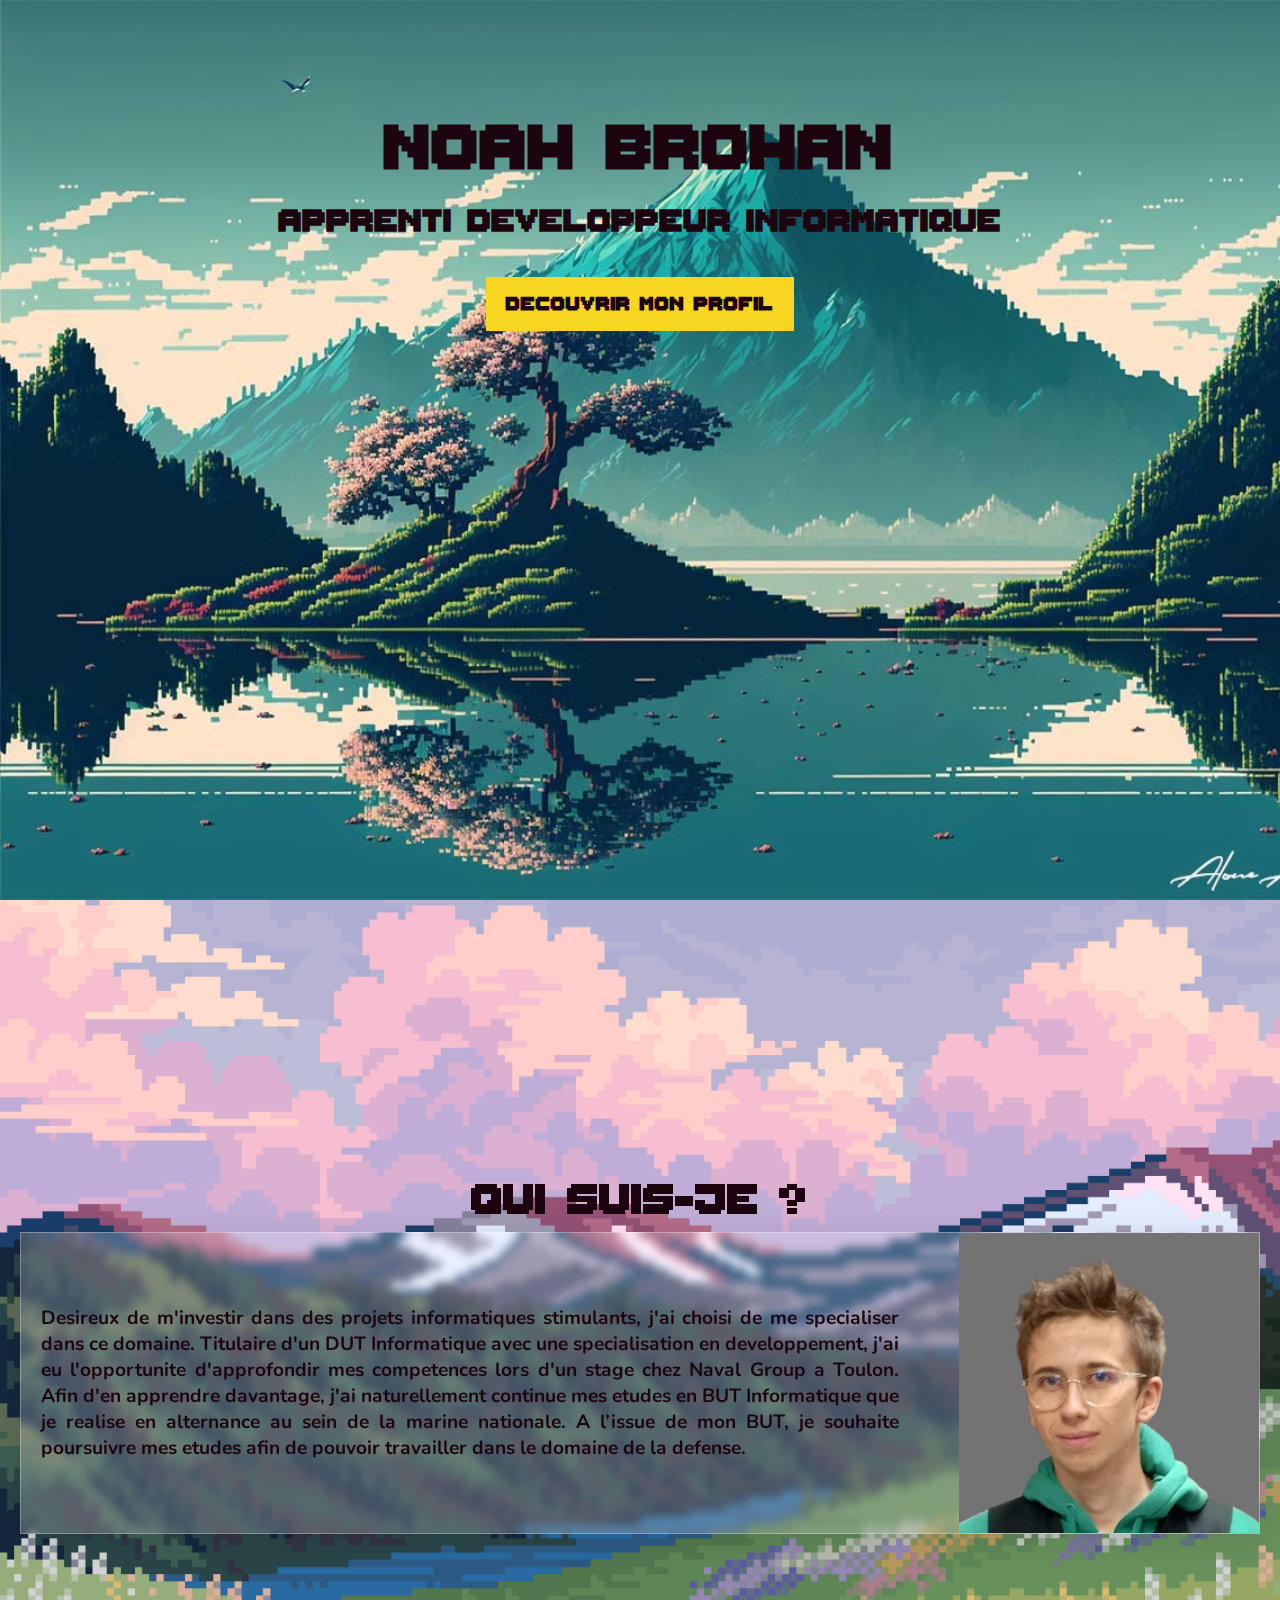
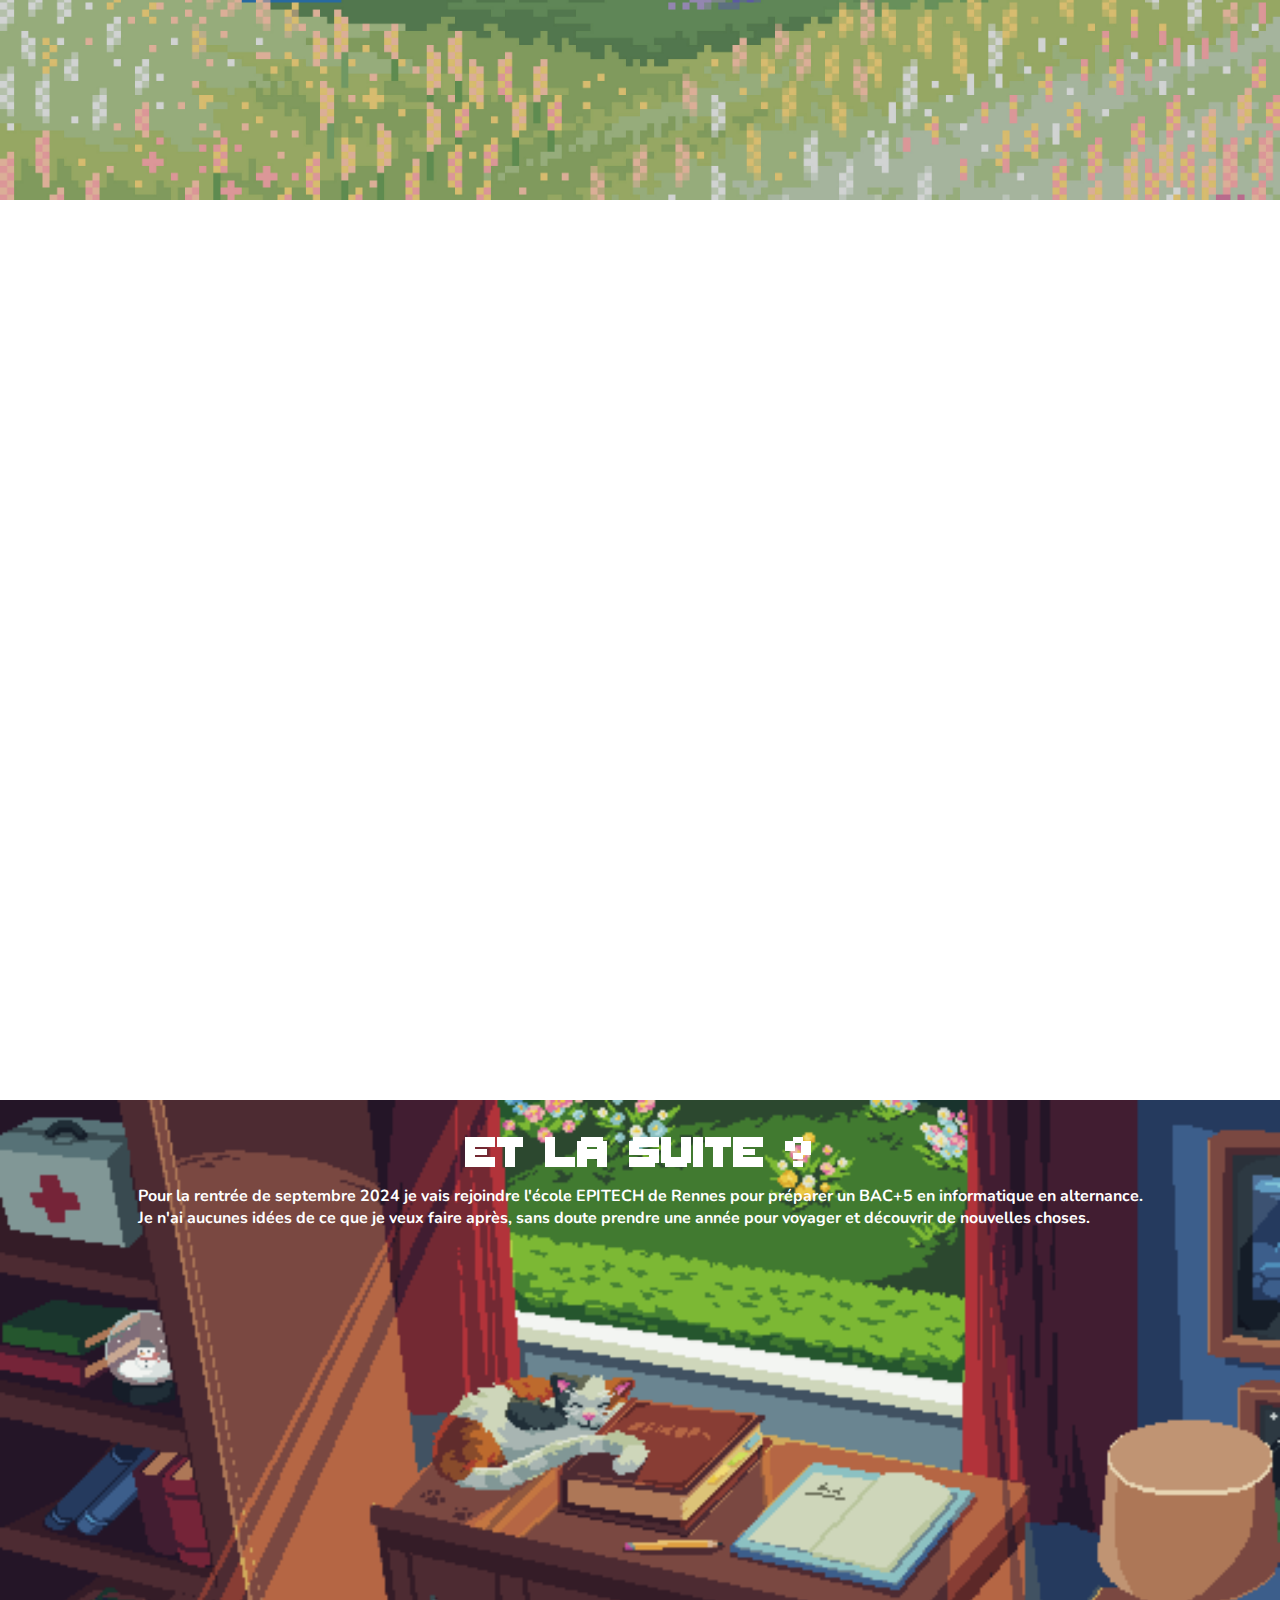
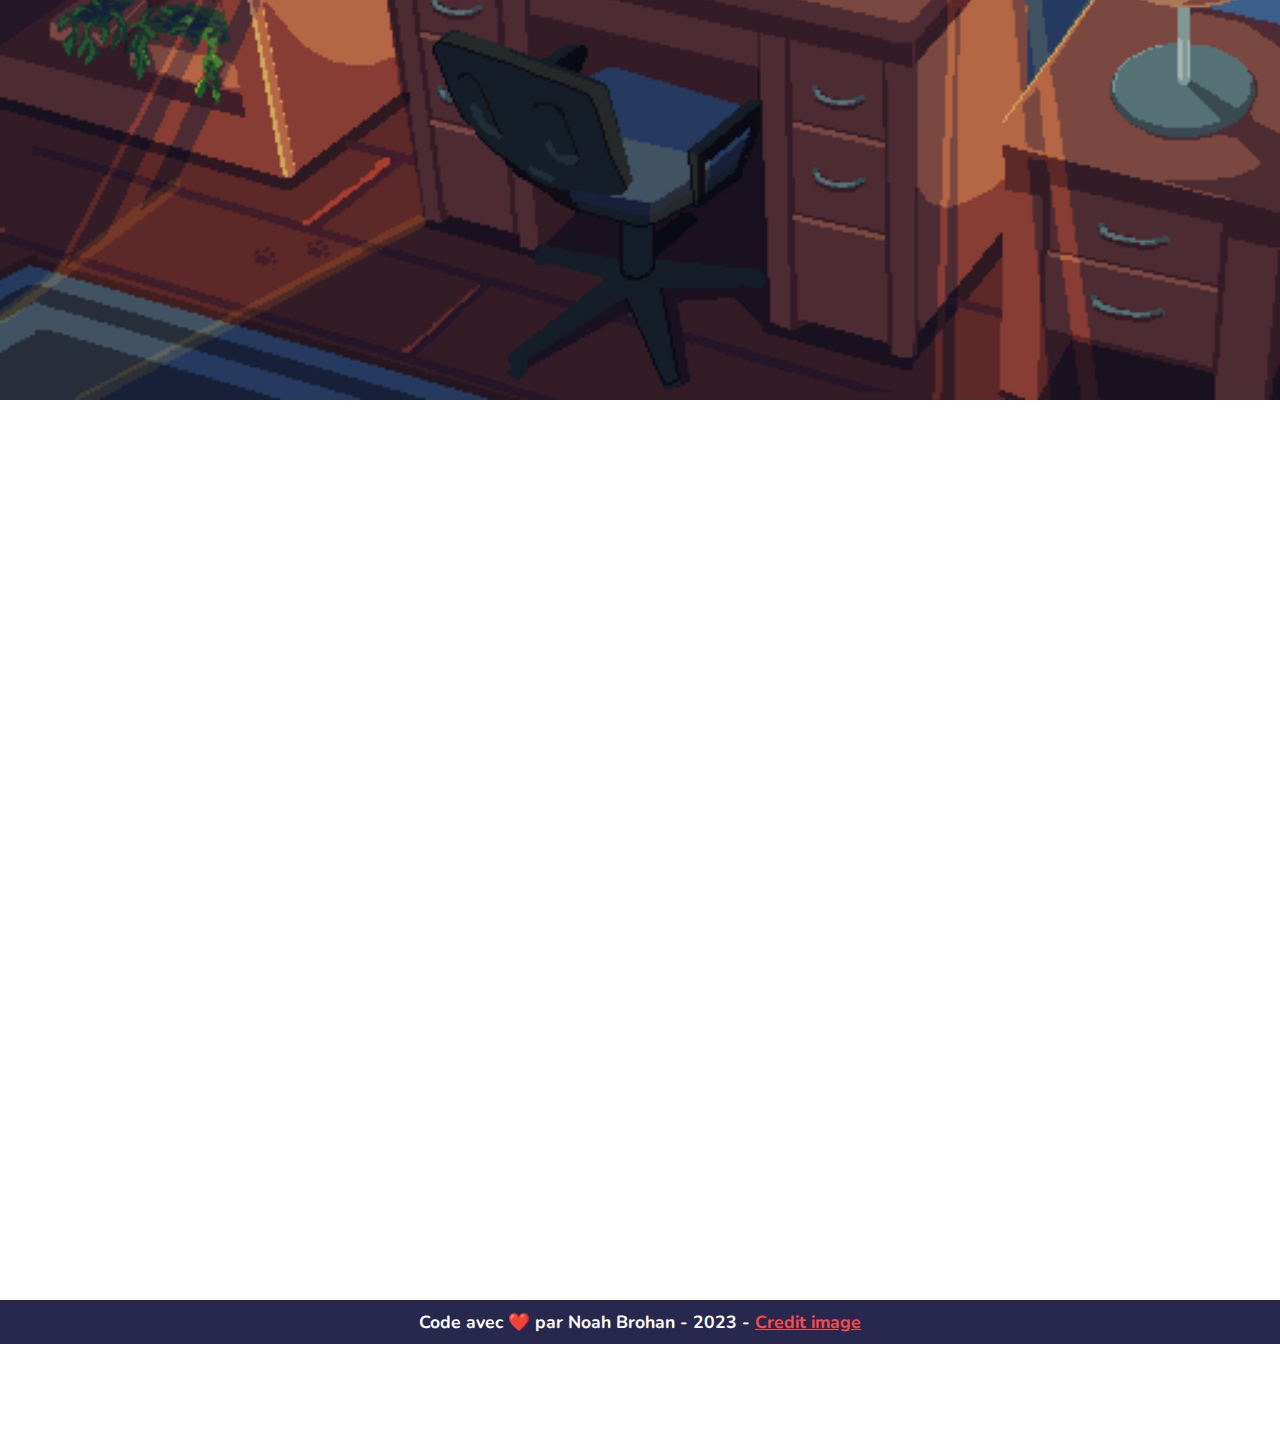
<file: index.html>
<!DOCTYPE html>
<html lang="fr">
<head>
    <meta charset="UTF-8">
    <meta name="viewport" content="width=device-width, initial-scale=1.0">
    <title>Royaume du lord</title>
    <link rel="stylesheet" href="assets\css\style.css">
    <link rel="stylesheet" href="assets\css\767px.css">

    <script src="assets/js/main.js"></script>
</head>
<body>
    <div class="accueil bloc">
        <h1>Noah Brohan</h1>
        <p>Apprenti developpeur informatique</p>
        <a href="#bloc1">Decouvrir mon profil</a>
    </div>
    <div class="bloc" id="bloc1">
        <h2>Qui suis-je ?</h2>
        <div id="wrapper-bloc1">
            <p>Desireux de m'investir dans des projets informatiques stimulants, j'ai choisi de me specialiser dans ce domaine. Titulaire d'un DUT Informatique avec une specialisation en developpement, j'ai eu l'opportunite d'approfondir mes competences lors d'un stage chez Naval Group a Toulon.

                Afin d'en apprendre davantage, j'ai naturellement continue mes etudes en BUT Informatique que je realise en alternance au sein de la marine nationale.
    
                A l’issue de mon BUT, je souhaite poursuivre mes etudes afin de pouvoir travailler dans le domaine de la defense.</p>
                <img src="assets/img/moi2.png" alt="">
            </div>

    </div>
    <div class="bloc reveal" id="bloc2">
        <h2>Mes projets</h2>
        <h3>MarketPlace</h3>
        <div class="projet">
            <img src="assets/img/moiJdisAlonziQuoi.png" alt="">
            <div class="description-projet">
                <p>Ce projet a été réalisé dans le cadre de ma seconde année de BUT Informatique.
                    Réalisé dans une équipe de 6 autres étudiants, j'ai été en charge de la conception,
                    du développement ainsi que de l'administration de serveurs.
                </p>
                <br>
                <p>Compétence 1 : Réaliser un développement d’application :</p>
                <p>A partir d'une demande d'un client, j'ai rédigé un cachier des charges complets en décrivant chaques fonctionnalités. 
                    J'ai également choisi les ressources techniques pour le projet, avec le framework Bootstrap et la librairie Jquery par exemple.
                    Je me suis assuré également de la qualité du code, en veillant aux bonnes pratiques (décomposition, nommage des variables...).
                </p>
                <br>
                <p>Compétence 2 : Optimiser des applications informatiques :</p>
                <p>Concernant l'optimisation de ce projet, une documentation technique poussée a été rédigée contenant 
                    toutes les variables, leurs types et leurs usages. Les fonctions sont également décrites afin de facilier la maintenabilité du code.
                </p>
                <br>

                <p>Compétence 3 : Administrer des systèmes informatiques communicants complexes :</p>
                <p>Je me suis chargé de la mise en place des serveurs de production du projet que ce soit du serveur de base de données ou du serveur apache, l'entièrete du projet a été dockerisé afin de facilter son déploiement et accroître sa scalabilité.
                    Le maintient en condition opérationnelle du site est donc facilité par l'infrastructure mise en place.
                
            </p>
            <br>
                <p>Compétence 4 : Gérer des données de l'information :</p>
                <p>La base de données du site a été créé sur MySQL et géré via PHPMyAdmin afin de faciliter son entretien. Pour la sécurité des données des sauvegardes automatiques sont en places.

                </p>
                <br>
                <p>Compétence 5 : Conduire un projet :</p>
                <p>Concernant la conduite du projet, j'ai travaillé en méthode agile avec 3 sprints successifs.
                    J'ai occupé le poste de scrum master où je me suis occuper de planifier les sprints, calculer les coûts ou encore attribuer les user stories en fonction des appétences de chacun.
                    Par la suite j'ai occupé le poste de product owner où j'ai géré la communication entre l'équipe et le client. 
                </p>
                </p>
                <br>
                <p>Compétence 6 : Travailler dans une équipe informatique :</p>
                <p>Afin de maintenir une bonne ambiance au sein de notre équipe, chaque jour nous faisions un daily meeting permettant à chacun de partager à l'équipe ce qu'il a fait, s'il a besoin d'aide ou encore partager des remarques.
                </p>
            </div>
        </div>
        <!-- <h3>Nom du projet</h3>
        <div class="projet" id="bloc2Projet2">
            <div class="description-projet">
                <p>Lorem ipsum dolor sit amet consectetur adipisicing elit. Unde voluptatem sed natus aspernatur? Fugiat corrupti consectetur hic. Accusamus, iure atque inventore suscipit est id quibusdam velit perferendis culpa, quisquam asperiores? Lorem ipsum dolor sit amet consectetur adipisicing elit. Non culpa odio ipsum. Ullam accusantium dolorum aperiam nobis, commodi quia autem voluptatem delectus non est quae, cupiditate illo adipisci dolores quaerat. Lorem ipsum dolor sit, amet consectetur adipisicing elit. Neque ducimus a corporis? Ea in cum delectus consectetur impedit possimus iusto, nostrum vitae alias molestias quod ducimus fuga nam similique earum!</p>   
                <p>Stack technique : LOREM LOREM LOREM LOREM</p>
            </div>
            <img src="https://placehold.co/300x200" alt="">
        </div> -->
    </div>
        <div class="bloc" id="bloc3">
            <h2>Et la suite ?</h2>
            <p>Pour la rentrée de septembre 2024 je vais rejoindre l'école EPITECH de Rennes pour préparer un BAC+5 en informatique en alternance.
                <br>Je n'ai aucunes idées de ce que je veux faire après, sans doute prendre une année pour voyager et découvrir de nouvelles choses.
            </p>
    </div>
    <div class="bloc reveal" id="bloc4">
        <h2>Incoming...</h2>
    </div>
    <footer>
        <p>Code avec ❤️ par Noah Brohan - 2023 - <a href="pages/legale.html">Credit image  </a></p>
    </footer>
</body>
</html>
</file>
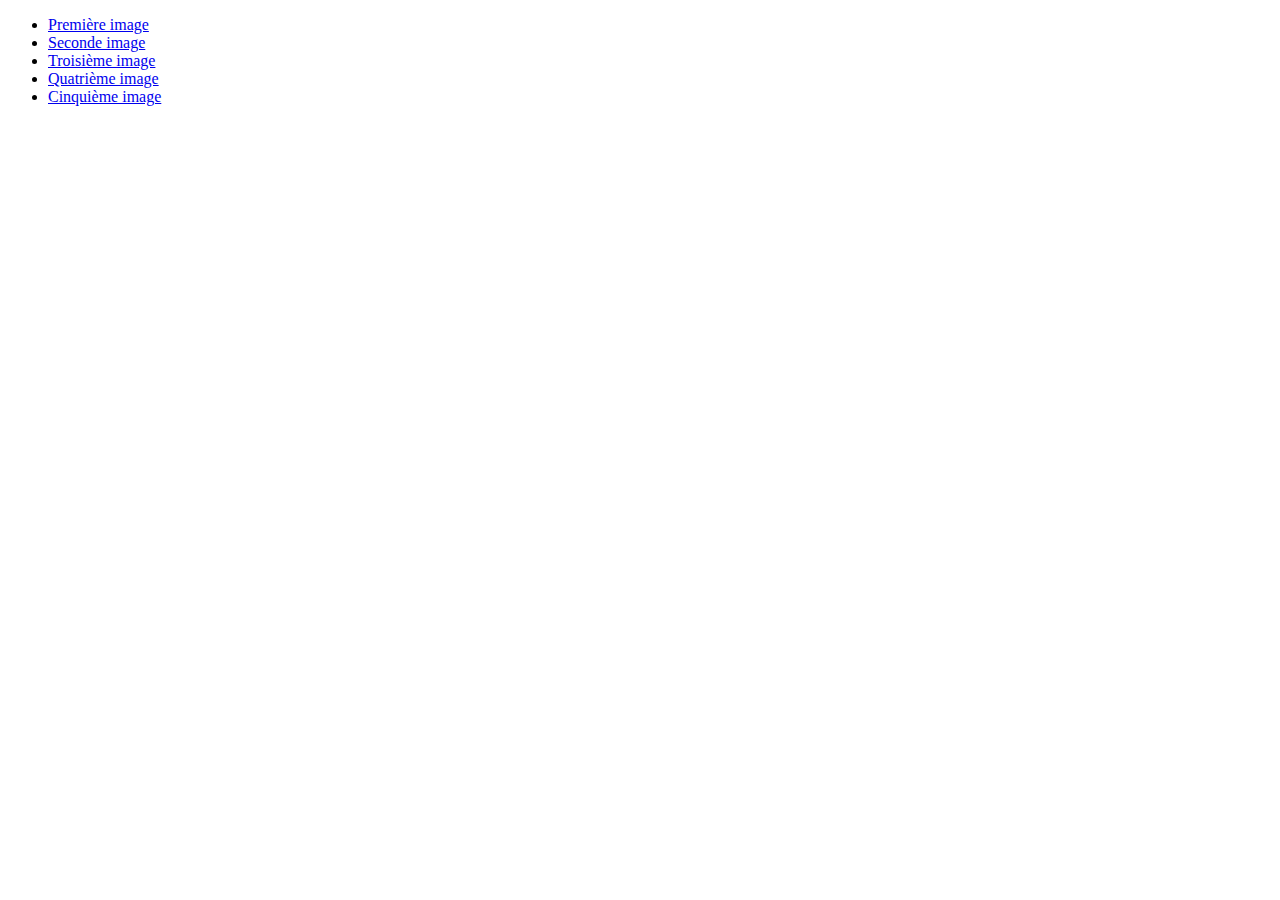
<file: pages/credits.html>
<!DOCTYPE html>
<html lang="fr">
<head>
    <meta charset="UTF-8">
    <meta name="viewport" content="width=device-width, initial-scale=1.0">
    <title>Crédits</title>
</head>
<body>
    <ul>
        <li><a href="https://www.creativefabrica.com/product/stunning-lake-mountain-pixel-art-2/" target="_blank">Première image</a></li>
        <li><a href="https://wall.alphacoders.com/big.php?i=988882" target="_blank">Seconde image</a></li>
        <li><a href="https://wall.alphacoders.com/big.php?i=986911" target="_blank">Troisième image</a></li>
        <li><a href="https://lospec.com/gallery/yoyoleif/sweet-dreams-alex-a-gentle-breeze" target="_blank">Quatrième image</a></li>
        <li><a href="https://www.pixilart.com/art/cosy-interior-with-sofa-b8b6a7d6269c50c" target="_blank">Cinquième image</a></li>
    </ul>
</body>
</html>
</file>
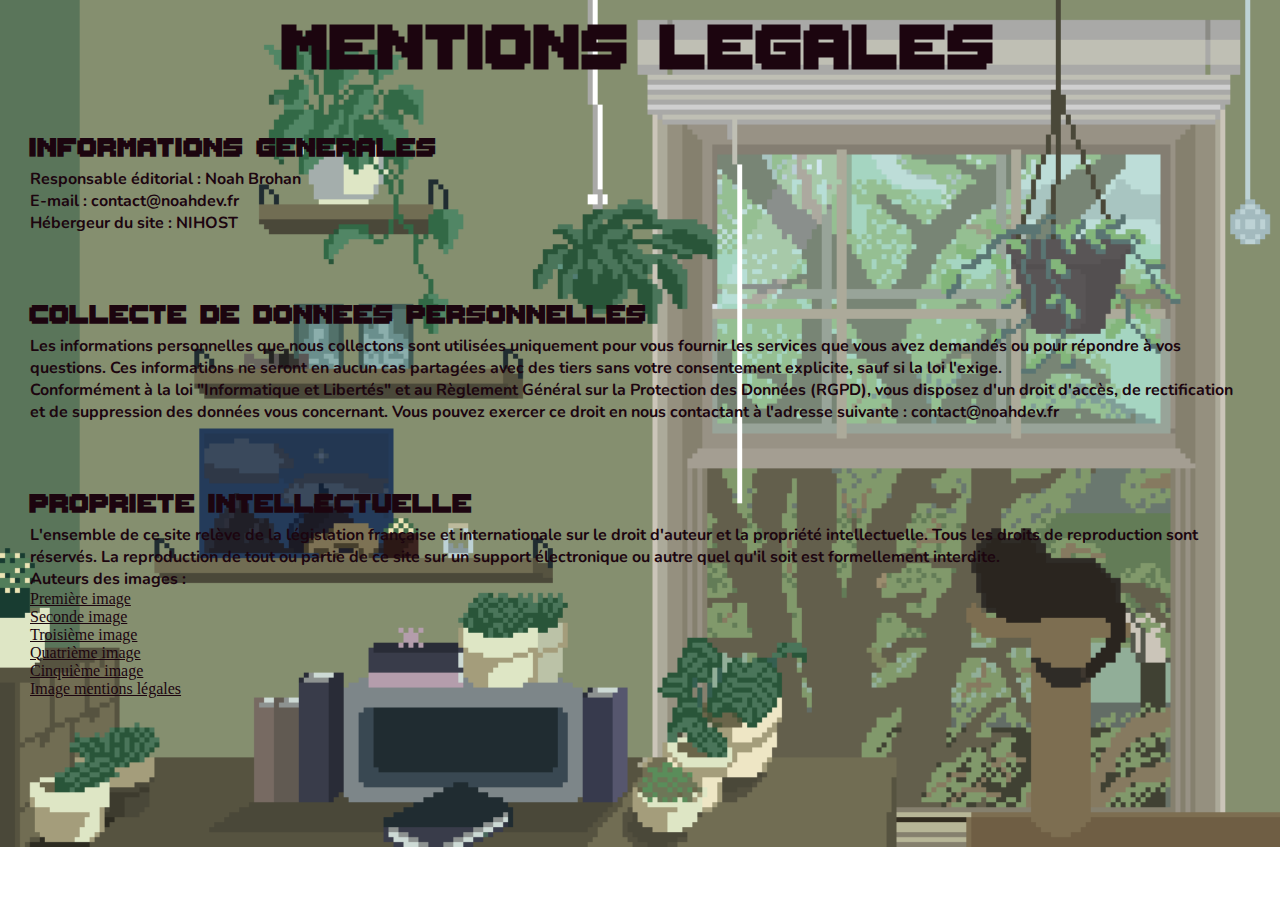
<file: pages/legale.html>
<!DOCTYPE html>
<html lang="fr">
<head>
    <meta charset="UTF-8">
    <meta name="viewport" content="width=device-width, initial-scale=1.0">
    <title>Mentions légales</title>
    <link rel="stylesheet" href="/assets/css/legale.css">
    <link rel="stylesheet" href="/assets/css/legale767px.css">
</head>
<body>
    <h1>Mentions legales</h1>

    <div class="bloc">
        <h2>Informations generales</h2>
        <p>Responsable éditorial : Noah Brohan</p>
        <p>E-mail : contact@noahdev.fr</p>      
        <p>Hébergeur du site : NIHOST</p>
    </div>

    <div class="bloc">
        <h2>Collecte de donnees personnelles</h2>
        <p>Les informations personnelles que nous collectons sont utilisées uniquement pour vous fournir les services que vous avez demandés ou pour répondre à vos questions. Ces informations ne seront en aucun cas partagées avec des tiers sans votre consentement explicite, sauf si la loi l'exige.</p>
        <p>Conformément à la loi "Informatique et Libertés" et au Règlement Général sur la Protection des Données (RGPD), vous disposez d'un droit d'accès, de rectification et de suppression des données vous concernant. Vous pouvez exercer ce droit en nous contactant à l'adresse suivante : contact@noahdev.fr</p>    
    </div>

    <div class="bloc">
        <h2>Propriete intellectuelle</h2>
        <p>L'ensemble de ce site relève de la législation française et internationale sur le droit d'auteur et la propriété intellectuelle. Tous les droits de reproduction sont réservés. La reproduction de tout ou partie de ce site sur un support électronique ou autre quel qu'il soit est formellement interdite.</p>
        <p>Auteurs des images :</p>
        <ul>
            <li><a href="https://www.creativefabrica.com/product/stunning-lake-mountain-pixel-art-2/" target="_blank">Première image</a></li>
            <li><a href="https://wall.alphacoders.com/big.php?i=988882" target="_blank">Seconde image</a></li>
            <li><a href="https://wall.alphacoders.com/big.php?i=986911" target="_blank">Troisième image</a></li>
            <li><a href="https://lospec.com/gallery/yoyoleif/sweet-dreams-alex-a-gentle-breeze" target="_blank">Quatrième image</a></li>
            <li><a href="https://www.pixilart.com/art/cosy-interior-with-sofa-b8b6a7d6269c50c" target="_blank">Cinquième image</a></li>
            <li><a href="https://www.reddit.com/r/PixelArt/comments/rlmgrx/a_cozy_afternoon_for_umorffaeus/">Image mentions légales</a></li>
        </ul>
    </div>

</body>
</html>
</file>
<file: assets/css/legale.css>
/* GENERAL */
@font-face {
    font-family: 'CustomFont';
    src: url('../fonts/ThaleahFat.ttf') format('truetype');
}

@font-face {
    font-family: 'Nunito';
    src: url('../fonts/Nunito.ttf') format('truetype');
}

*{
    margin: 0px;
    padding: 0px;
    box-sizing: border-box;
    color: #1c050f;
}

h1,h2,h3{
    font-family: 'CustomFont';
}

h1{
    font-size: 6em;
}

h2,h3{
    font-size: 2.5em;
}

body{
    display: flex;
    flex-direction: column;
    justify-content: center;
    align-items: center;
    background-image: url('../img/bg7.gif');
    background-repeat: no-repeat;
    background-size: cover;
}

.bloc{
    display: flex;
    flex-direction: column;
    justify-content: center;
    align-items: flex-start;
    width: 100vw;
    padding: 30px;
}
p{
    font-family: 'Nunito';
    font-weight: bold;
}
ul li{
    list-style: none;
}

/* FIN GENERAL */
</file>
<file: assets/css/legale767px.css>
/* 767px.css */
@media only screen and (max-width: 767px) {
    /* ACCUEIL */
    body{
        text-align: center;
    }
    .bloc{
        align-items: center;
        text-align: center;
    }
    .bloc p{
        text-align: left;
    }
    .bloc ul{
        align-self: flex-start;
        text-align: left;
    }
}
</file>
